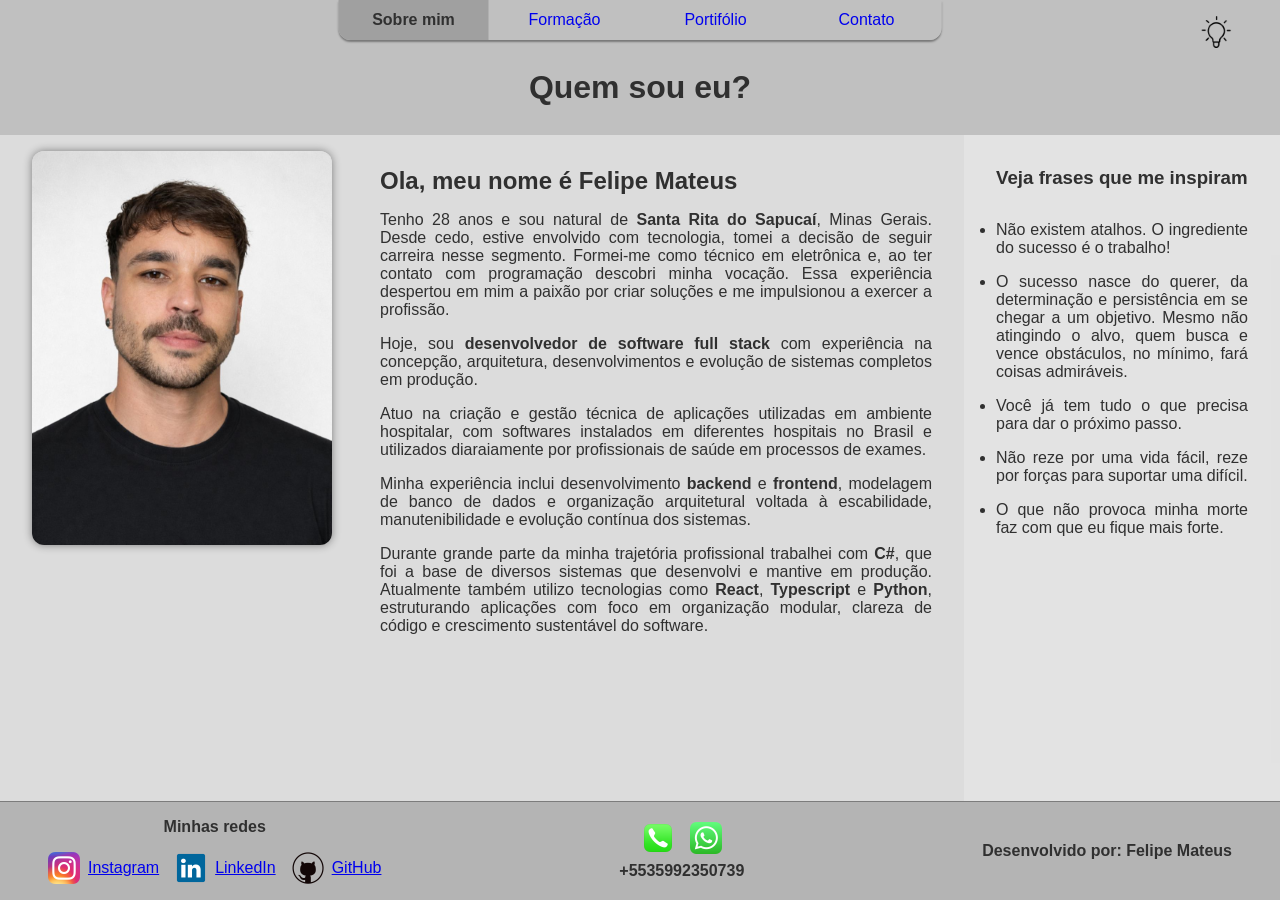
<file: index.html>
<!DOCTYPE html>
<html>
<head>
    <meta charset='utf-8'>
    <meta http-equiv='X-UA-Compatible' content='IE=edge'>
    <title>Portifólio profissional - Felipe Mateus</title>
    <meta name='viewport' content='width=device-width, initial-scale=1'>
    <script src='main.js' defer></script>
    <!-- estilos usados -->
    <link rel='stylesheet' href='index.css'>
    <link rel='stylesheet' href='styles/menubar.css'>
    <link rel='stylesheet' href='styles/footer.css'>
    <link rel='stylesheet' href='styles/about.css'>
</head>
<body>
    <div class="mainContainer">
        <!-- menu principal -->
        <nav id="menu">
            <div class="menuList">
                <a class="menuButton selected">Sobre mim</a>
                <a href="pages/academic.html" class="menuButton">Formação</a>
                <a href="pages/portfolio.html" class="menuButton">Portifólio</a>
                <a href="pages/contact.html" class="menuButton">Contato</a>
            </div>
            <button id="themeButton" class="themeButton"><img id="themeIcon" src="assets/light-on.png" alt="Alterar tema"></button>
        </nav>
        <!-- título da pagina -->
        <header class="titleArea">
            <h1>Quem sou <em class="name">eu</em>?</h1>
        </header>
        <!-- conteúdo da pagina -->
        <div class="contentGrid">
            <main class="contentContainer">
                <picture>
                    <source media="(max-width:1150px)" srcset="assets/eu_200.png">
                    <source media="(max-width:1500px)" srcset="assets/eu_300.png">
                    <img src="assets/eu_400.png" alt="Foto de Felipe Mateus" class="myImg">
                </picture>
                <section class="textArea">
                    <h2>Ola, meu nome é <em class="name">Felipe Mateus</em></h2>
                    <p>
                        Tenho 28 anos e sou natural de <strong>Santa Rita do Sapucaí</strong>, Minas Gerais. Desde cedo, estive envolvido 
                        com tecnologia, tomei a decisão de seguir carreira nesse segmento. Formei-me como técnico em 
                        eletrônica e, ao ter contato com programação descobri minha vocação. Essa experiência despertou 
                        em mim a paixão por criar soluções e me impulsionou a exercer a profissão. 
                    </p>
                    <p>
                        Hoje, sou <strong>desenvolvedor de software full stack</strong> com experiência na concepção, 
                        arquitetura, desenvolvimentos e evolução de sistemas completos em produção.
                    </p>
                    <p>
                        Atuo na criação e gestão técnica de aplicações utilizadas em ambiente hospitalar, 
                        com softwares instalados em diferentes hospitais no Brasil e utilizados diaraiamente 
                        por profissionais de saúde em processos de exames.
                    </p>
                    <p>
                        Minha experiência inclui desenvolvimento <strong>backend</strong> e <strong>frontend</strong>, modelagem de banco de 
                        dados e organização arquitetural voltada à escabilidade, manutenibilidade e evolução 
                        contínua dos sistemas.
                    </p>
                    <p>
                        Durante grande parte da minha trajetória profissional trabalhei com <strong>C#</strong>, que foi a 
                        base de diversos sistemas que desenvolvi e mantive em produção. Atualmente também 
                        utilizo tecnologias como <strong>React</strong>, <strong>Typescript</strong> e <strong>Python</strong>, estruturando aplicações com foco 
                        em organização modular, clareza de código e crescimento sustentável do software.
                    </p>
                </section>
            </main>
            <aside id="rightArea" class="rightArea">
                <h3>Veja frases que me inspiram</h3>
                <ul>
                    <li>Não existem atalhos. O ingrediente do sucesso é o trabalho!</li>
                    <li>
                        O sucesso nasce do querer, da determinação e persistência em 
                        se chegar a um objetivo. Mesmo não atingindo o alvo, quem busca 
                        e vence obstáculos, no mínimo, fará coisas admiráveis.
                    </li>
                    <li>Você já tem tudo o que precisa para dar o próximo passo.</li>
                    <li>Não reze por uma vida fácil, reze por forças para suportar uma difícil.</li>
                    <li>O que não provoca minha morte faz com que eu fique mais forte.</li>
                </ul>
                <button id="btSeeMore" class="btSeeMore">Ver mais</button>
            </aside>
        </div>
        <!-- rodapé -->
        <footer class="footer">
            <div class="socialsArea">
                <h4>Minhas redes</h4>
                <div class="icons">
                    <a class="icon" href="https://www.instagram.com/ffelipemateus01/">
                        <img src="assets/social/logo-instagram.png"><span>Instagram</span>
                    </a>
                    <a class="icon" href="https://www.linkedin.com/in/felipe-mateus-999417371/">
                        <img src="assets/social/logo-linkedin.png"><span>LinkedIn</span>
                    </a>
                    <a class="icon" href="https://github.com/ffelipemateus01">
                        <img src="assets/social/logo-github.png"><span>GitHub</span>
                    </a>
                </div>
            </div>
            <div class="phoneContainer">
                <div class="phoneImgs">
                    <img src="assets/social/phone.png">
                    <img src="assets/social/whatsapp.png">
                </div>
                <p class="phoneNumber">+5535992350739</p>
            </div>
            <h4>Desenvolvido por: Felipe Mateus</h4>
        </footer>
    </div>
    <!-- scripts utilizados -->
    <script src='scripts/theme.js'></script>
    <script src='scripts/about.js'></script>
</body>
</html>
</file>
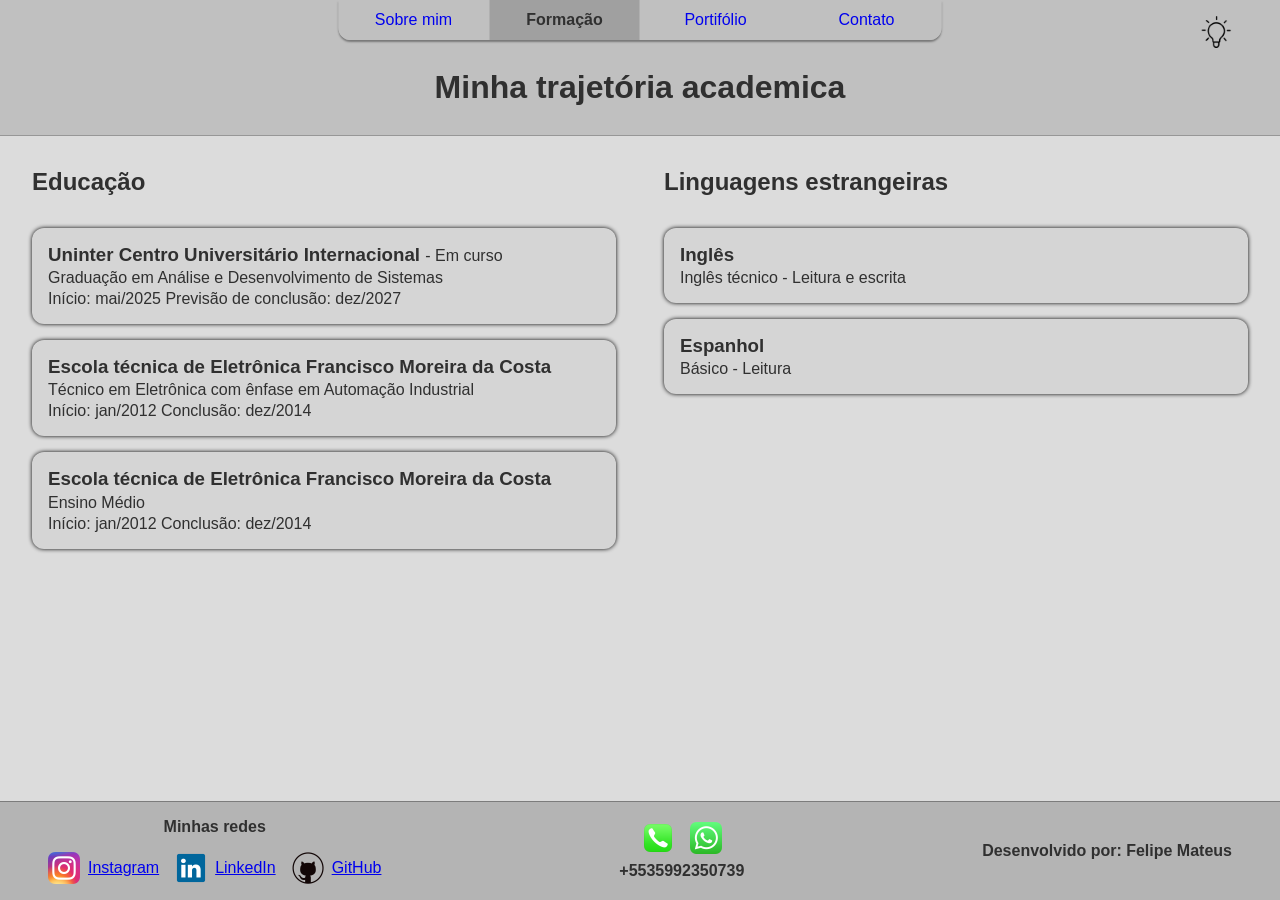
<file: pages/academic.html>
<!DOCTYPE html>
<html>
<head>
    <meta charset='utf-8'>
    <meta http-equiv='X-UA-Compatible' content='IE=edge'>
    <title>Formação</title>
    <meta name='viewport' content='width=device-width, initial-scale=1'>
    <script src='../main.js' defer></script>
    <!-- estilos utilizados -->
    <link rel='stylesheet' href='../index.css'>
    <link rel='stylesheet' href='../styles/menubar.css'>
    <link rel='stylesheet' href='../styles/footer.css'>
    <link rel='stylesheet' href='../styles/academic.css'>
</head>
<body>
    <div class="mainContainer">
        <!-- menu principal -->
        <nav id="menu">
            <div class="menuList">
                <a href="../index.html" class="menuButton">Sobre mim</a>
                <a class="menuButton selected">Formação</a>
                <a href="../pages/portfolio.html" class="menuButton">Portifólio</a>
                <a href="../pages/contact.html" class="menuButton">Contato</a>
            </div>
            <button id="themeButton" class="themeButton"><img id="themeIcon" src="../assets/light-on.png" alt="Alterar tema"></button>
        </nav>
        <!-- título da pagina -->
        <header class="titleArea">
            <h1>Minha trajetória academica</h1>
        </header>
        <!-- conteúdo da pagina -->
        <main class="contentContainer">
            <section class="content">
                <!-- minhas escolas -->
                <div class="schoolsArea">
                    <h2>Educação</h2>
                    <div class="schools">
                        <div class="school">
                            <h3>Uninter Centro Universitário Internacional <span class="inCurse">- Em curso</span></h3>
                            <p>Graduação em Análise e Desenvolvimento de Sistemas</p>
                            <p>Início: mai/2025 Previsão de conclusão: dez/2027</p>
                        </div>
                        <div class="school">
                            <h3>Escola técnica de Eletrônica Francisco Moreira da Costa</h3>
                            <p>Técnico em Eletrônica com ênfase em Automação Industrial</p>
                            <p>Início: jan/2012 Conclusão: dez/2014</p>
                        </div>
                        <div class="school">
                            <h3>Escola técnica de Eletrônica Francisco Moreira da Costa</h3>
                            <p>Ensino Médio</p>
                            <p>Início: jan/2012 Conclusão: dez/2014</p>
                        </div>
                    </div>
                </div>
                <!-- minhas linguas estrangeiras -->
                <div class="languagesArea">
                    <h2>Linguagens estrangeiras</h2>
                    <div class="languages">
                        <div class="language">
                            <h3>Inglês</h3>
                            <p>Inglês técnico - Leitura e escrita</p>
                        </div>
                        <div class="language">
                            <h3>Espanhol</h3>
                            <p>Básico - Leitura</p>
                        </div>
                    </div>
                </div>
            </section>
        </main>
        <!-- rodapé da pagina -->
        <footer class="footer">
            <div class="socialsArea">
                <h4>Minhas redes</h4>
                <div class="icons">
                    <a class="icon" href="https://www.instagram.com/ffelipemateus01/">
                        <img src="../assets/social/logo-instagram.png"><span>Instagram</span>
                    </a>
                    <a class="icon" href="https://www.linkedin.com/in/felipe-mateus-999417371/">
                        <img src="../assets/social/logo-linkedin.png"><span>LinkedIn</span>
                    </a>
                    <a class="icon" href="https://github.com/ffelipemateus01">
                        <img src="../assets/social/logo-github.png"><span>GitHub</span>
                    </a>
                </div>
            </div>
            <div class="phoneContainer">
                <div class="phoneImgs">
                    <img src="../assets/social/phone.png">
                    <img src="../assets/social/whatsapp.png">
                </div>
                <p class="phoneNumber">+5535992350739</p>
            </div>
            <h4>Desenvolvido por: Felipe Mateus</h4>
        </footer>
    </div>
    <!-- scripts utilizados -->
    <script src='../scripts/theme.js'></script>
</body>
</html>
</file>
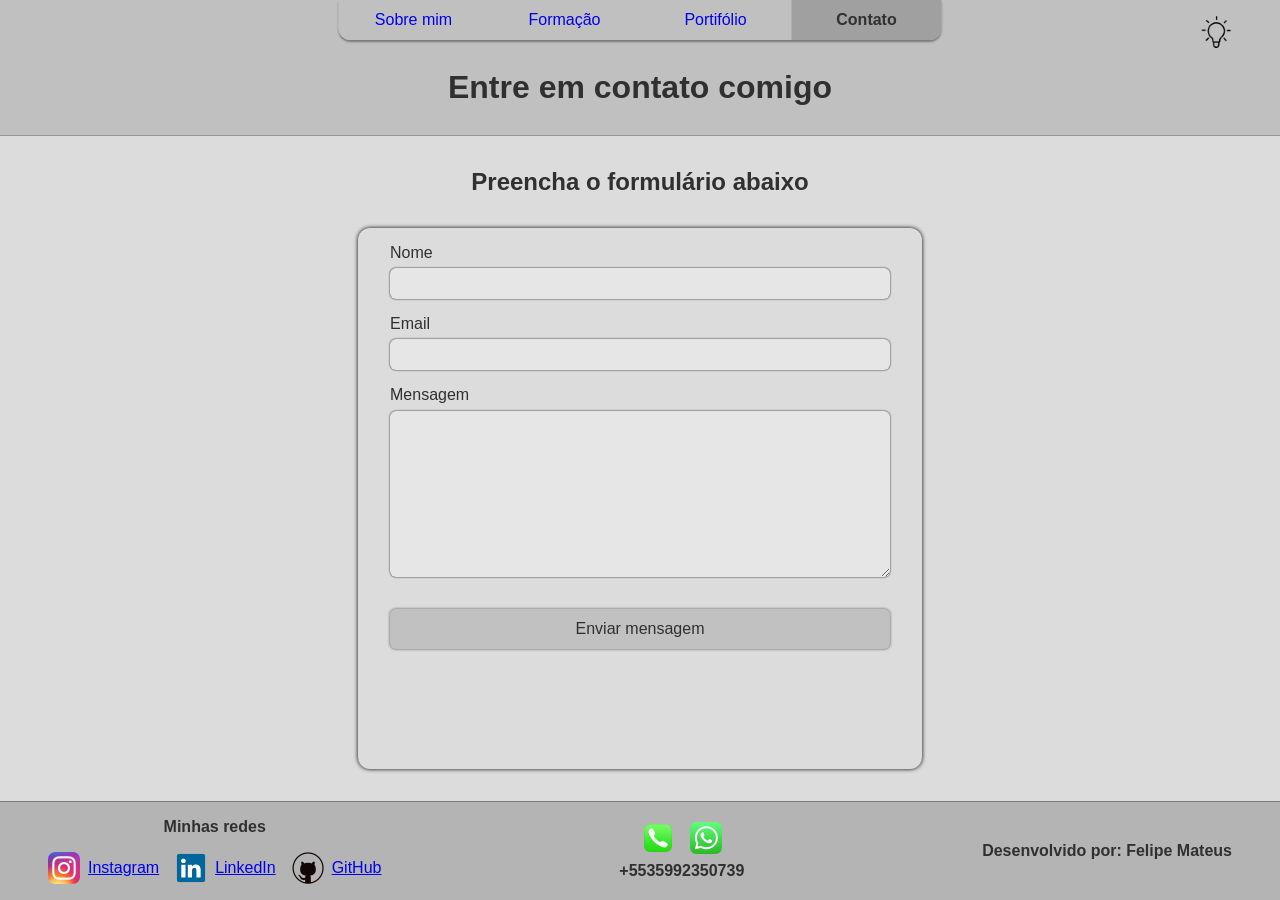
<file: pages/contact.html>
<!DOCTYPE html>
<html>
<head>
    <meta charset='utf-8'>
    <meta http-equiv='X-UA-Compatible' content='IE=edge'>
    <title>Contato</title>
    <meta name='viewport' content='width=device-width, initial-scale=1'>
    <script src='../main.js' defer></script>
    <!-- estilos utilizados -->
    <link rel='stylesheet' href='../index.css'>
    <link rel='stylesheet' href='../styles/menubar.css'>
    <link rel='stylesheet' href='../styles/footer.css'>
    <link rel='stylesheet' href='../styles/contact.css'>
</head>
<body>
    <div class="mainContainer">
        <!-- menu da página -->
        <nav id="menu">
            <div class="menuList">
                <a href="../index.html" class="menuButton">Sobre mim</a>
                <a href="../pages/academic.html" class="menuButton">Formação</a>
                <a href="../pages/portfolio.html" class="menuButton">Portifólio</a>
                <a class="menuButton selected">Contato</a>
            </div>
            <button id="themeButton" class="themeButton"><img id="themeIcon" src="../assets/light-on.png" alt="Alterar tema"></button>
        </nav>
        <!-- título da página -->
        <header class="titleArea">
            <h1>Entre em contato comigo</h1>
        </header>
        <!-- conteúdo da página -->
        <main class="contentContainer">
            <div class="content">
                <h2>Preencha o formulário abaixo</h2>
                <!-- formulário de envio de mensagem -->
                <form class="form" id="form" onsubmit="onSubmit(event)">
                    <div class="inputContainer">
                        <label class="label" for="name">Nome</label><input id="name" class="inputText" type="text"></input>
                    </div>
                    <div class="inputContainer">
                        <label class="label" for="mail">Email</label><input id="mail" class="inputText" type="email"></input>
                    </div>
                    <div class="inputContainer">
                        <label class="label" for="message">Mensagem</label><textarea id="message" class="inputMultiline" rows="10"></textarea>
                    </div>
                    <div class="buttonsContainer">
                        <button class="button" type="submit">Enviar mensagem</button>
                    </div>
                </form>
            </div>
        </main>
        <!-- rodapé da página -->
        <footer class="footer">
            <div class="socialsArea">
                <h4>Minhas redes</h4>
                <div class="icons">
                    <a class="icon" href="https://www.instagram.com/ffelipemateus01/">
                        <img src="../assets/social/logo-instagram.png"><span>Instagram</span>
                    </a>
                    <a class="icon" href="https://www.linkedin.com/in/felipe-mateus-999417371/">
                        <img src="../assets/social/logo-linkedin.png"><span>LinkedIn</span>
                    </a>
                    <a class="icon" href="https://github.com/ffelipemateus01">
                        <img src="../assets/social/logo-github.png"><span>GitHub</span>
                    </a>
                </div>
            </div>
            <div class="phoneContainer">
                <div class="phoneImgs">
                    <img src="../assets/social/phone.png">
                    <img src="../assets/social/whatsapp.png">
                </div>
                <p class="phoneNumber">+5535992350739</p>
            </div>
            <h4>Desenvolvido por: Felipe Mateus</h4>
        </footer>
    </div>
    <!-- scripts utilizados -->
    <script src='../scripts/theme.js'></script>
    <script src="../scripts/contactService.js"></script>
</body>
</html>
</file>
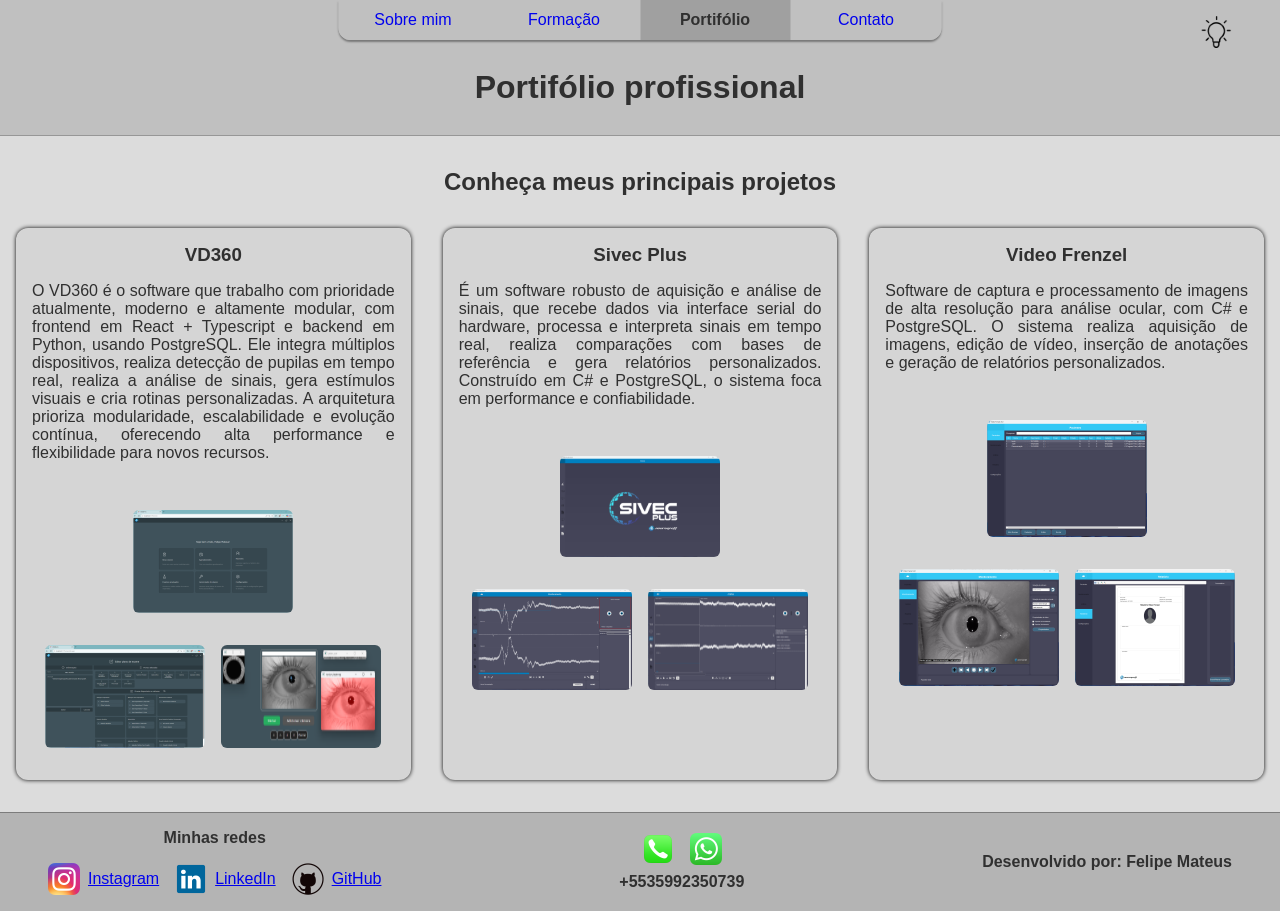
<file: pages/portfolio.html>
<!DOCTYPE html>
<html>
<head>
    <meta charset='utf-8'>
    <meta http-equiv='X-UA-Compatible' content='IE=edge'>
    <title>Portifólio profissional</title>
    <meta name='viewport' content='width=device-width, initial-scale=1'>
    <script src='../main.js' defer></script>
    <!-- estilos utilizados -->
    <link rel='stylesheet' href='../index.css'>
    <link rel='stylesheet' href='../styles/menubar.css'>
    <link rel='stylesheet' href='../styles/footer.css'>
    <link rel='stylesheet' href='../styles/portfolio.css'>
</head>
<body>
    <div class="mainContainer">
        <!-- menu principal -->
        <nav id="menu">
            <div class="menuList">
                <a href="../index.html" class="menuButton">Sobre mim</a>
                <a href="../pages/academic.html" class="menuButton">Formação</a>
                <a class="menuButton selected">Portifólio</a>
                <a href="../pages/contact.html" class="menuButton">Contato</a>
            </div>
            <button id="themeButton" class="themeButton"><img id="themeIcon" src="../assets/light-on.png" alt="Alterar tema"></button>
        </nav>
        <!-- título da página -->
        <header class="titleArea">
            <h1>Portifólio profissional</h1>
        </header>
        <!-- conteúdo da página -->
        <main class="contentContainer">
            <div class="projectsArea">
                <h2>Conheça meus principais projetos</h2>
                <!-- meus projetos -->
                <div class="projects">
                    <div class="project">
                        <h3>VD360</h3>
                        <p>
                            O VD360 é o software que trabalho com prioridade atualmente, moderno e altamente 
                            modular, com frontend em React + Typescript e backend em Python, usando PostgreSQL. 
                            Ele integra múltiplos dispositivos, realiza detecção de pupilas em tempo real, 
                            realiza a análise de sinais, gera estímulos visuais e cria rotinas personalizadas. 
                            A arquitetura prioriza modularidade, escalabilidade e evolução contínua, oferecendo 
                            alta performance e flexibilidade para novos recursos.
                        </p>
                        <div class="imagesArea">
                            <img class="imgProject" src="../assets/screens/vd/vd1.png">
                            <div class="rowImgs">
                                <img class="imgProject" src="../assets/screens/vd/vd2.png">
                                <img class="imgProject" src="../assets/screens/vd/vd3.png">
                            </div>
                        </div>
                    </div>
                    <div class="project">
                        <h3>Sivec Plus</h3>
                        <p>
                            É um software robusto de aquisição e análise de sinais, que recebe dados via interface 
                            serial do hardware, processa e interpreta sinais em tempo real, realiza comparações 
                            com bases de referência e gera relatórios personalizados. Construído em C# e PostgreSQL, 
                            o sistema foca em performance e confiabilidade.
                        </p>
                        <div class="imagesArea">
                            <img class="imgProject" src="../assets/screens/sivec/sivec1.png">
                            <div class="rowImgs">
                                <img class="imgProject" src="../assets/screens/sivec/sivec2.png">
                                <img class="imgProject" src="../assets/screens/sivec/sivec3.png">
                            </div>
                        </div>
                    </div>
                    <div class="project">
                        <h3>Video Frenzel</h3>
                        <p>
                            Software de captura e processamento de imagens de alta resolução para análise ocular, 
                            com C# e PostgreSQL. O sistema realiza aquisição de imagens, edição de vídeo, inserção 
                            de anotações e geração de relatórios personalizados.
                        </p>
                        <div class="imagesArea">
                            <img class="imgProject" src="../assets/screens/vf/vf1.png">
                            <div class="rowImgs">
                                <img class="imgProject" src="../assets/screens/vf/vf2.png">
                                <img class="imgProject" src="../assets/screens/vf/vf3.png">
                            </div>
                        </div>
                    </div>
                </div>
            </div>
        </main>
        <!-- rodapé da página -->
        <footer class="footer">
            <div class="socialsArea">
                <h4>Minhas redes</h4>
                <div class="icons">
                    <a class="icon" href="https://www.instagram.com/ffelipemateus01/">
                        <img src="../assets/social/logo-instagram.png"><span>Instagram</span>
                    </a>
                    <a class="icon" href="https://www.linkedin.com/in/felipe-mateus-999417371/">
                        <img src="../assets/social/logo-linkedin.png"><span>LinkedIn</span>
                    </a>
                    <a class="icon" href="https://github.com/ffelipemateus01">
                        <img src="../assets/social/logo-github.png"><span>GitHub</span>
                    </a>
                </div>
            </div>
            <div class="phoneContainer">
                <div class="phoneImgs">
                    <img src="../assets/social/phone.png">
                    <img src="../assets/social/whatsapp.png">
                </div>
                <p class="phoneNumber">+5535992350739</p>
            </div>
            <h4>Desenvolvido por: Felipe Mateus</h4>
        </footer>
    </div>
    <!-- scripts utilizados -->
    <script src='../scripts/theme.js'></script>
</body>
</html>
</file>
<file: index.css>
/* variáveis globais modo claro */
:root {
    --primary-bg:#c0c0c0;
    --primary-color: #303030;
}

/* variáveis globais modo escuro */
body.dark {
    --primary-bg:#303030;
    --primary-color: #f1f1f1;
}

/* aplicando */
body {
    background: var(--primary-bg);
    color: var(--primary-color);
    transition: background 0.6s ease, color 0.6s ease;
}

body button {
    color: var(--primary-color);
    transition: color 0.6s ease;
}

* {
    padding: 0;
    margin: 0;
    box-sizing: border-box;
    font-family: Verdana, Arial, serif;
    text-align: justify;
}
</file>
<file: styles/menubar.css>
/* estilo do menu fixo no topo*/
.menuList {
    display: flex;
    height: 40px;
    gap:1px;
    align-items: center;
    justify-content: center;
    position: fixed;
    top: 0;
    left: 50%;
    transform: translateX(-50%);
    box-shadow: #00000060 0px 2px 2px;
    background: #C0C0C0;
    border-radius: 0 0 12px 12px;
}

.menuButton {
    display:flex;
    align-items: center;
    justify-content: center;
    text-align: center;
    cursor: pointer;
    background: #C0C0C0;
    width: 150px;
    height: 100%;
    font-size: 1rem;
    text-decoration: none;
    border: none;
}

.menuButton:hover {
    transform: translateY(-0.1rem);
    background-color: #b0b0b0;
}

.menuButton:active {
    scale: 0.985;
}

.menuButton:nth-child(1) {
    border-bottom-left-radius: 12px;
}

.menuButton:nth-last-child(1) {
    border-bottom-right-radius: 12px;
}

.menuList .selected {
    background-color: #a0a0a0;
    font-weight: 600;
}

/* botão de tema*/
.themeButton {
    position: fixed;
    top: 1rem;
    right: 3rem;
    border: none;
    background-color: transparent;
    cursor: pointer;
}

.themeButton:hover {
    transform: translateY(-0.1rem);
}

.themeButton:active {
    scale: 0.95;
}
</file>
<file: styles/footer.css>
/* estilizando rodapé da página */
.footer {
    grid-row: 3;
    grid-column: 1 / 3;
    padding: 1rem 3rem;
    display: flex;
    justify-content: space-between;
    gap:1rem;
    background: #00000010;
    align-items: center;
    width: 100%;
    border-top: 1px solid #00000050;
}

.socialsArea{
    display:flex;
    flex-direction: column;
    align-items: center;
    gap:1rem;
}

.icons {
    display:flex;
    gap: 1rem;
}

.icon {
    display: flex;
    align-items: center;
    gap: 0.5rem;
}

.icon:hover {
    cursor: pointer;
    transform: translateY(-0.1rem);
}

.phoneContainer {
    display: flex;
    flex-direction: column;
    gap:0.5rem;
    align-items: center;
}

.phoneImgs {
    display: flex;
    gap:1rem;
}

.phoneNumber {
    font-weight: 600;
}
</file>
<file: styles/about.css>
.mainContainer {
    display: flex;
    flex-direction: column;
    align-items: center;
    min-height: 100vh;
    width: 100%;
    padding-top: 40px;
    min-width: 600px;
}

/* grid principal */
.contentGrid {
    display: grid;
    flex:1;
    grid-template-rows: auto 1fr auto;
    grid-template-columns: 3fr 1fr;
    margin-top:1rem;
    gap: 0 1rem;
    background-color: #ffffff70;
}

.titleArea {
    grid-row: 1;
    grid-column: 1 / 3;
    padding: 0.8rem 0;
    margin-top:1rem;
}

.contentContainer {
    display: flex;
    grid-column: 1 / 2;
    gap: 2rem;
    padding: 1rem;
    grid-row:2;
    margin-left: 1rem;
    align-items: flex-start;
    text-align: justify;
}

.myImg {
    border-radius: 12px;
    box-shadow: #00000070 0px 0px 8px;
}

.textArea {
    display: flex;
    flex-direction: column;
    gap: 1rem;
    max-height: 720px;
    overflow-y: auto;
    scrollbar-width: none;
    padding-left: 1rem;
    margin-top:1rem;
}

/* tirando italico do elemento */
.name {
    font-style: normal;
}

/* estilizando área a direita da main section */
.rightArea {
    grid-row: 2;
    grid-column: 2;
    padding: 2rem 2rem 1rem 2rem;
    display: flex;
    flex-direction: column;
    justify-content: flex-start;
    max-height: 720px;
    overflow-y: auto;
    scrollbar-width: none;
    background-color: #ffffff30;
}

.rightArea ul{
    margin-top: 2rem;
    display: flex;
    flex-direction: column;
    gap:1rem;
}

/* estilizando botão de ver mais */
.btSeeMore {
    margin-top:2rem;
    border:none;
    border-radius: 6px;
    background-color: #00000020;
    height: 40px;
    text-align: center;
    width: 100%;
    font-size: 1rem;
    cursor: pointer;
    box-shadow: #000000A0 0px 0px 3px;
    opacity: 0;
    transition: opacity 0.5s ease;
}

.btSeeMore:hover {
    transform: translateY(-0.1rem);
}

.btSeeMore:active {
    scale: 0.99;
}
</file>
<file: styles/academic.css>
.mainContainer {
    display: flex;
    flex-direction: column;
    align-items: center;
    min-height: 100vh;
    width: 100%;
    padding-top: 40px;
}

.titleArea {
    grid-row: 1;
    grid-column: 1 / 3;
    padding: 0.8rem 0;
    margin-top:1rem;
}

/* container de conteudo */
.contentContainer {
    border-top: 1px solid #00000050;
    display: flex;
    flex-direction: column;
    background-color: #ffffff70;
    width: 100%;
    flex:1;
    gap:1rem;
    align-items: center;
    margin-top: 1rem;
}

.content {
    margin-top:2rem;
    display: flex;
    gap: 3rem;
    flex:1;
    width: 100%;
    padding: 0 2rem;
}

.schoolsArea, .languagesArea {
    display:flex;
    flex-direction: column;
    gap: 2rem;
    width: 50%;
}

.schools,.languages {
    display:flex;
    flex-direction: column;
    gap: 1rem;
}

/* estilizando card de escola e linguagem */
.school, .language {
    display:flex;
    flex-direction: column;
    background-color: #00000008;
    border-radius: 12px;
    gap:0.2rem;
    padding:1rem;
    box-shadow: #000 0px 0px 4px;
}

.school:hover, .language:hover {
    transform: translateY(-0.2rem);
    cursor:pointer;
    background-color: #c0c0c0;
}

/* elemento de texto menor no titulo do projeto */
.inCurse {
    font-weight: 500;
    font-size: 1rem;
}
</file>
<file: styles/contact.css>
.mainContainer {
    display: flex;
    flex-direction: column;
    align-items: center;
    min-height: 100vh;
    width: 100%;
    padding-top: 40px;
}

.titleArea {
    grid-row: 1;
    grid-column: 1 / 3;
    padding: 0.8rem 0;
    margin-top:1rem;
}

.contentContainer {
    border-top: 1px solid #00000050;
    display: flex;
    flex-direction: column;
    flex:1;
    background-color: #ffffff70;
    width: 100%;
    margin-top:1rem;
    align-items: center;
}

.content {
    display: flex;
    flex-direction: column;
    align-items: center;
    margin-top: 2rem;
    flex:1;
}

/* estilizando formulário */
.form {
    display: flex;
    flex-direction: column;
    flex:1;
    align-items: left;
    margin-top: 1rem;
    box-shadow: #000 0px 0px 4px;
    margin:2rem 1rem;
    padding: 1rem 2rem;
    border-radius: 12px;
    gap:1rem
}

/* estilizando entrada de texto */
.inputContainer {
    display: flex;
    flex-direction: column;
    gap: 0.4rem;
}

.inputText, .inputMultiline {
    width: 500px;
    border: none;
    border-radius: 6px;
    box-shadow: #000 0px 0px 2px;
    padding: 0.5rem 1rem;
    background-color: #e6e6e6;
}

.inputText:hover, .inputMultiline:hover {
    background-color: #f4f4f4;
}

.inputText:focus, .inputMultiline:focus {
    background-color: #f4f4f4;
}

.label {
    font-size: 1rem;
}

/* estilizando botão de contato */
.button {
    margin-top:1rem;
    border:none;
    border-radius: 6px;
    background-color: #00000020;
    height: 40px;
    text-align: center;
    width: 100%;
    font-size: 1rem;
    cursor: pointer;
    box-shadow: #000000A0 0px 0px 3px;
}

.button:hover {
    transform: translateY(-0.2rem);
}

.button:active {
    scale: 0.99;
}
</file>
<file: styles/portfolio.css>
.mainContainer {
    display: flex;
    flex-direction: column;
    align-items: center;
    min-height: 100vh;
    width: 100%;
    padding-top: 40px;
}

.titleArea {
    grid-row: 1;
    grid-column: 1 / 3;
    padding: 0.8rem 0;
    margin-top:1rem;
}

.contentContainer {
    border-top: 1px solid #00000050;
    display: flex;
    flex-direction: column;
    gap: 1rem;
    margin-top: 1rem;
    background-color: #ffffff70;
    flex:1;
    width: 100%;
}

/* estilizando card de projeto */
.projectsArea {
    display: flex;
    flex-direction: column;
    margin-top: 2rem;
    gap: 2rem;
    align-items: center;
    flex:1;
}

.projects {
    display: flex;
    gap:2rem;
    padding: 0 1rem;
    margin-bottom: 2rem;
}

.project {
    width: 33%;
    display: flex;
    flex-direction: column;
    background-color: #00000008;
    padding: 1rem;
    border-radius: 12px;
    gap:1rem;
    align-items: center;
    box-shadow: #000 0px 0px 4px;
}

.project:hover{
    transform: translateY(-0.2rem);
    cursor:pointer;
    background-color: #c0c0c0;
}

/* estilizando imagens dos projetos */
.imagesArea {
    width: 100%;
    display: flex;
    flex-direction: column;
    justify-content: center;
    align-items: center;
    gap:2rem;
    margin-top: 2rem;
    margin-bottom: 1rem;
}

.imgProject {
    border-radius: 6px;
}

.rowImgs {
    display: flex;
    gap: 1rem;
}
</file>
